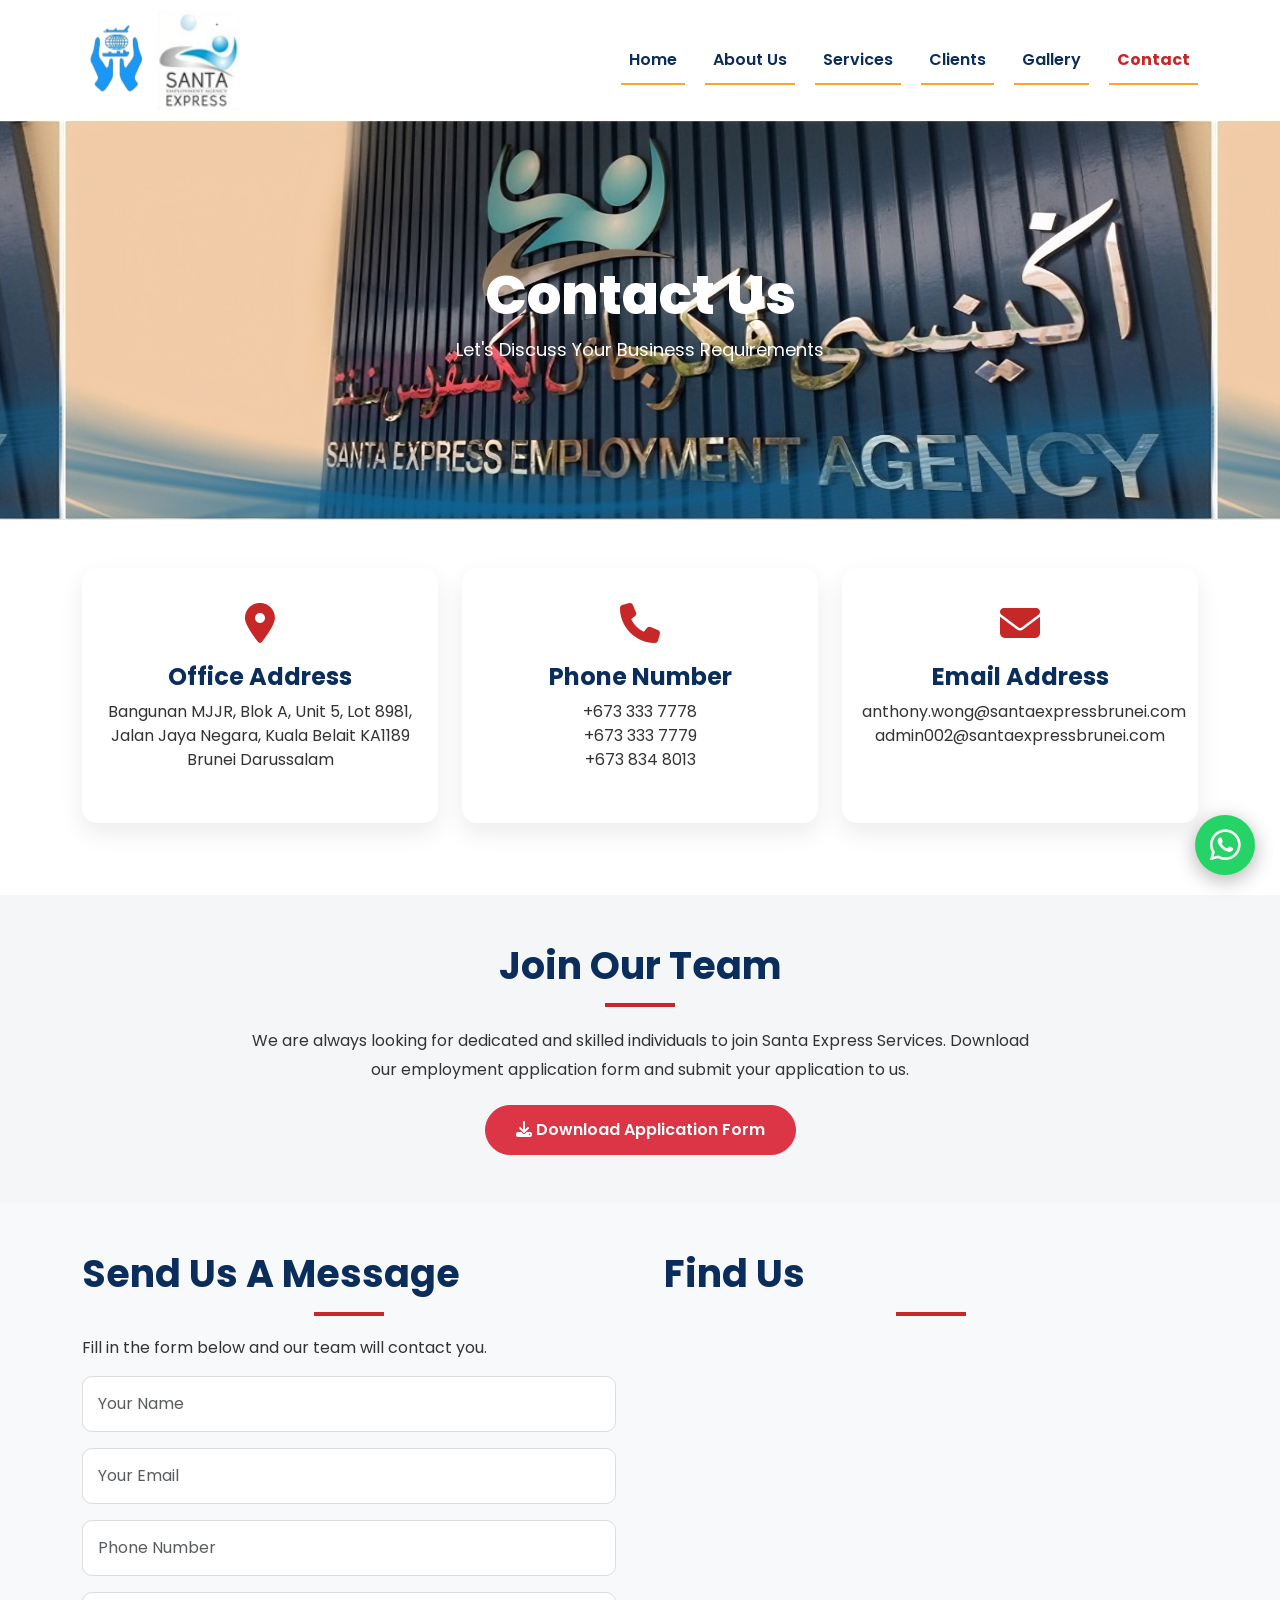
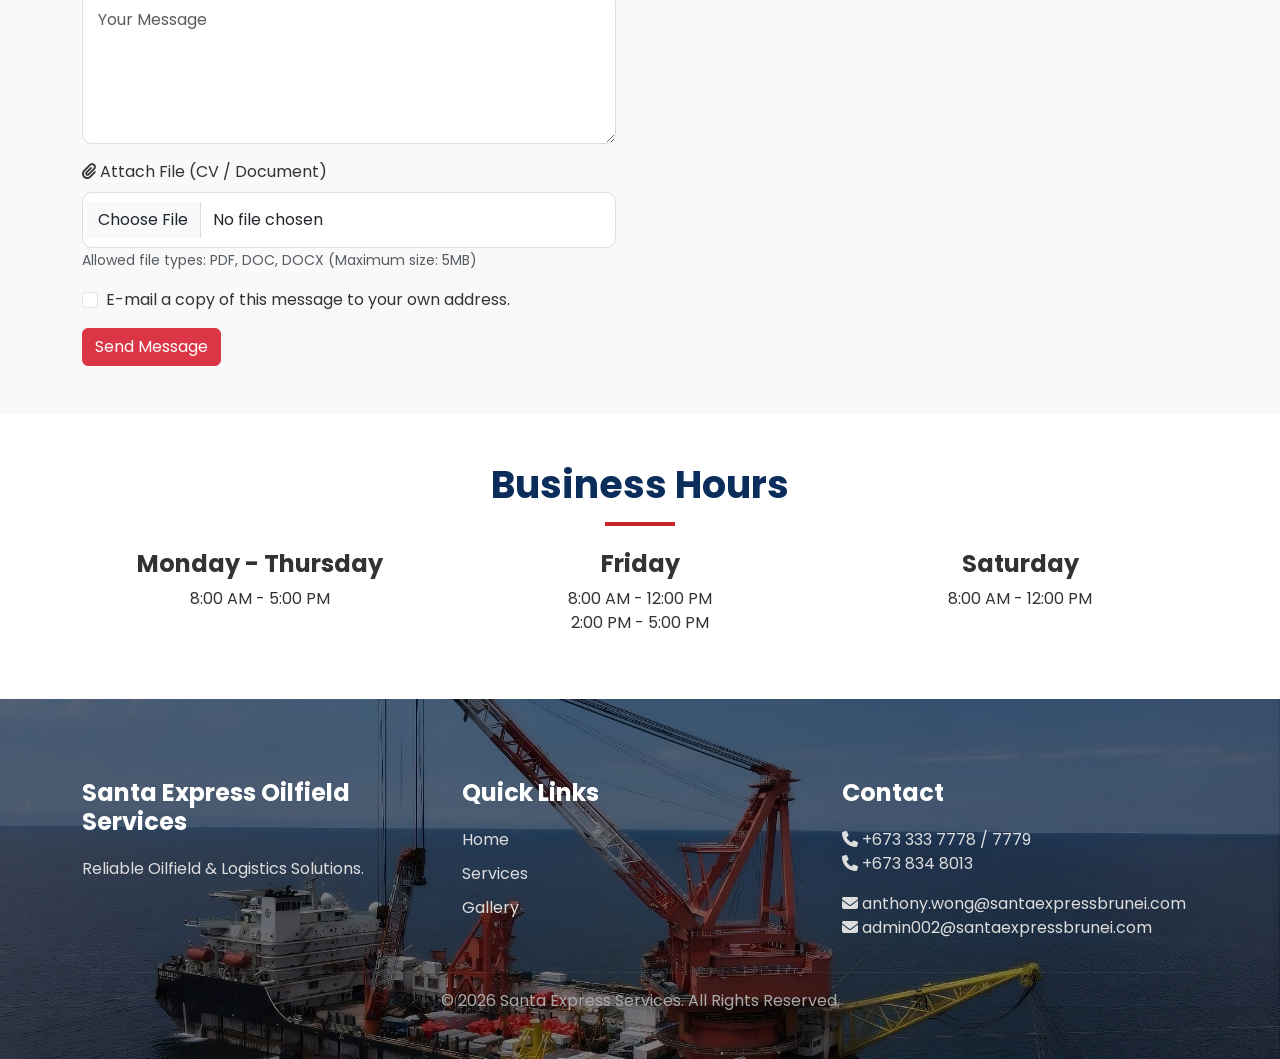
<file: contact.html>
<!doctype html>
<html lang="en">
  <head>
    <meta charset="UTF-8" />
    <meta name="viewport" content="width=device-width, initial-scale=1.0" />

    <title>Contact Us | Santa Express Services</title>

    <meta
      name="description"
      content="Contact Santa Express Services for oilfield, logistics and industrial support solutions in Brunei."
    />

    <!-- Bootstrap -->

    <link
      href="https://cdn.jsdelivr.net/npm/bootstrap@5.3.3/dist/css/bootstrap.min.css"
      rel="stylesheet"
    />

    <!-- Font Awesome -->

    <link
      rel="stylesheet"
      href="https://cdnjs.cloudflare.com/ajax/libs/font-awesome/6.5.2/css/all.min.css"
    />

    <!-- Google Font -->

    <link
      href="https://fonts.googleapis.com/css2?family=Poppins:wght@300;400;500;600;700;800&display=swap"
      rel="stylesheet"
    />

    <!-- CSS -->

    <link rel="stylesheet" href="css/style.css" />
    <link rel="stylesheet" href="css/responsive.css" />
  </head>

  <body>
    <!-- ================= NAVBAR ================= -->

    <header>
      <nav class="navbar navbar-expand-lg navbar-dark fixed-top">
        <div class="container">
          <a class="navbar-brand" href="index.html">
            <img
              src="images/logo/logo.png"
              alt="Santa Express Logo"
              height="100"
            />
            <img
              src="images/logo/logo2.png"
              alt="Santa Express Logo"
              height="100"
            />
          </a>

          <button
            class="navbar-toggler bg-white"
            type="button"
            data-bs-toggle="collapse"
            data-bs-target="#navbarMenu"
          >
            <span class="navbar-toggler-icon"></span>
          </button>

          <div class="collapse navbar-collapse" id="navbarMenu">
            <ul class="navbar-nav ms-auto">
              <li class="nav-item">
                <a class="nav-link" href="index.html"> Home </a>
              </li>

              <li class="nav-item">
                <a class="nav-link" href="about.html"> About Us </a>
              </li>

              <li class="nav-item">
                <a class="nav-link" href="services.html"> Services </a>
              </li>

              <li class="nav-item">
                <a class="nav-link" href="clients.html"> Clients </a>
              </li>

              <li class="nav-item">
                <a class="nav-link" href="gallery.html"> Gallery  </a>
              </li>

              <li class="nav-item">
                <a class="nav-link active" href="contact.html"> Contact </a>
              </li>
            </ul>
          </div>
        </div>
      </nav>
    </header>

    <!-- ================= PAGE BANNER ================= -->

    <section class="page-banner">
      <div class="container">
        <h1>Contact Us</h1>

        <p>Let's Discuss Your Business Requirements</p>
      </div>
    </section>

    <!-- ================= CONTACT INFO ================= -->

    <section class="contact-info py-5">
      <div class="container">
        <div class="row">
          <div class="col-lg-4 col-md-6 mb-4">
            <div class="contact-card">
              <i class="fa-solid fa-location-dot"></i>

              <h4>Office Address</h4>

              <p>
                Bangunan MJJR, Blok A, Unit 5, Lot 8981, Jalan Jaya Negara,
                Kuala Belait KA1189
                <br />
                Brunei Darussalam
              </p>
            </div>
          </div>

          <div class="col-lg-4 col-md-6 mb-4">
            <div class="contact-card">
              <i class="fa-solid fa-phone"></i>

              <h4>Phone Number</h4>

              <p>
                +673 333 7778

                <br />

                +673 333 7779

                <br />

                +673 834 8013
              </p>
            </div>
          </div>

          <div class="col-lg-4 col-md-6 mb-4">
            <div class="contact-card">
              <i class="fa-solid fa-envelope"></i>

              <h4>Email Address</h4>

              <p>
                anthony.wong@santaexpressbrunei.com
                <br />
                admin002@santaexpressbrunei.com
              </p>
            </div>
          </div>
        </div>
      </div>
    </section>

    <!-- ================= CAREER SECTION ================= -->

    <section class="career-section py-5">
      <div class="container text-center">
        <h2>Join Our Team</h2>

        <p class="mt-3">
          We are always looking for dedicated and skilled individuals to join
          Santa Express Services. Download our employment application form and
          submit your application to us.
        </p>

        <a
          href="form/Employment_Application_form.pdf"
          class="btn btn-danger"
          target="_blank"
        >
          <i class="fa-solid fa-download"></i>
          Download Application Form
        </a>
      </div>
    </section>

    <!-- ================= CONTACT FORM + MAP ================= -->

    <section class="contact-section py-5 bg-light">
      <div class="container">
        <div class="row g-5">
          <!-- FORM -->

          <div class="col-lg-6">
            <h2>Send Us A Message</h2>

            <p>Fill in the form below and our team will contact you.</p>

            <form enctype="multipart/form-data">
              <div class="mb-3">
                <input
                  type="text"
                  class="form-control"
                  placeholder="Your Name"
                  required
                />
              </div>

              <div class="mb-3">
                <input
                  type="email"
                  class="form-control"
                  placeholder="Your Email"
                  required
                />
              </div>

              <div class="mb-3">
                <input
                  type="text"
                  class="form-control"
                  placeholder="Phone Number"
                />
              </div>

              <div class="mb-3">
                <textarea
                  class="form-control"
                  rows="5"
                  placeholder="Your Message"
                  required
                ></textarea>

                <!-- FILE ATTACHMENT -->

                <label class="mt-3">
                  <i class="fa-solid fa-paperclip"></i>
                  Attach File (CV / Document)
                </label>

                <input
                  type="file"
                  class="form-control mt-2"
                  accept=".pdf,.doc,.docx"
                />

                <small class="text-muted">
                  Allowed file types: PDF, DOC, DOCX (Maximum size: 5MB)
                </small>
              </div>

              <!-- EMAIL COPY CHECKBOX -->

              <div class="form-check mb-3">
                <input
                  class="form-check-input"
                  type="checkbox"
                  id="emailCopy"
                  name="emailCopy"
                />

                <label class="form-check-label" for="emailCopy">
                  E-mail a copy of this message to your own address.
                </label>
              </div>

              <button type="submit" class="btn btn-danger">Send Message</button>
            </form>
          </div>

          <!-- MAP -->

          <div class="col-lg-6">
            <h2>Find Us</h2>

            <div class="map-container">
              <iframe
                src="https://www.google.com/maps/embed?pb=!1m18!1m12!1m3!1d4903.996538597766!2d114.21447599999999!3d4.58448!2m3!1f0!2f0!3f0!3m2!1i1024!2i768!4f13.1!3m3!1m2!1s0x3218aa49e8d04349%3A0x34b960c0aa3784d7!2sSanta%20Express%20Oilfield%20Services!5e1!3m2!1sen!2sbn!4v1784790029650!5m2!1sen!2sbn"
                width="600"
                height="450"
                style="border: 0"
                allowfullscreen=""
                loading="lazy"
                referrerpolicy="strict-origin-when-cross-origin"
              >
                width="100%" height="400" style="border:0;" allowfullscreen=""
                loading="lazy">
              </iframe>
            </div>
          </div>
        </div>
      </div>
    </section>

    <!-- ================= BUSINESS HOURS ================= -->

    <section class="hours-section py-5">
      <div class="container text-center">
        <h2>Business Hours</h2>

        <div class="row mt-4 justify-content-center">
          <div class="col-md-4">
            <h4>Monday - Thursday</h4>

            <p>8:00 AM - 5:00 PM</p>
          </div>

          <div class="col-md-4">
            <h4>Friday</h4>

            <p>
              8:00 AM - 12:00 PM
              <br />
              2:00 PM - 5:00 PM
            </p>
          </div>

          <div class="col-md-4">
            <h4>Saturday</h4>

            <p>8:00 AM - 12:00 PM</p>
          </div>
        </div>
      </div>
    </section>

    <!-- ================= WHATSAPP BUTTON ================= -->

    <a
      href="https://wa.me/6738348013?text=Hello%20Santa%20Express%20Services,%20I%20would%20like%20to%20enquire%20about%20your%20services."
      class="whatsapp-btn"
      target="_blank"
    >
      <i class="fa-brands fa-whatsapp"></i>
    </a>

    <!-- ================= FOOTER ================= -->

    <footer>
      <div class="container">
        <div class="row">
          <div class="col-md-4">
            <h4>Santa Express Oilfield Services</h4>

            <p>Reliable Oilfield & Logistics Solutions.</p>
          </div>

          <div class="col-md-4">
            <h4>Quick Links</h4>

            <a href="index.html"> Home </a>

            <br />

            <a href="services.html"> Services </a>

            <br />

            <a href="gallery.html"> Gallery </a>
          </div>

          <div class="col-md-4">
            <h4>Contact</h4>

            <p>
              <i class="fa fa-phone"></i>
              +673 333 7778 / 7779

              <br />

              <i class="fa fa-phone"></i>
              +673 834 8013
            </p>

            <p>
              <i class="fa fa-envelope"></i>
              anthony.wong@santaexpressbrunei.com

              <br />

              <i class="fa fa-envelope"></i>
              admin002@santaexpressbrunei.com
            </p>
          </div>
        </div>

        <hr />

        <p class="text-center">
          © 2026 Santa Express Services. All Rights Reserved.
        </p>
      </div>
    </footer>

    <script src="https://cdn.jsdelivr.net/npm/bootstrap@5.3.3/dist/js/bootstrap.bundle.min.js"></script>

    <script src="js/main.js"></script>
  </body>
</html>
</file>
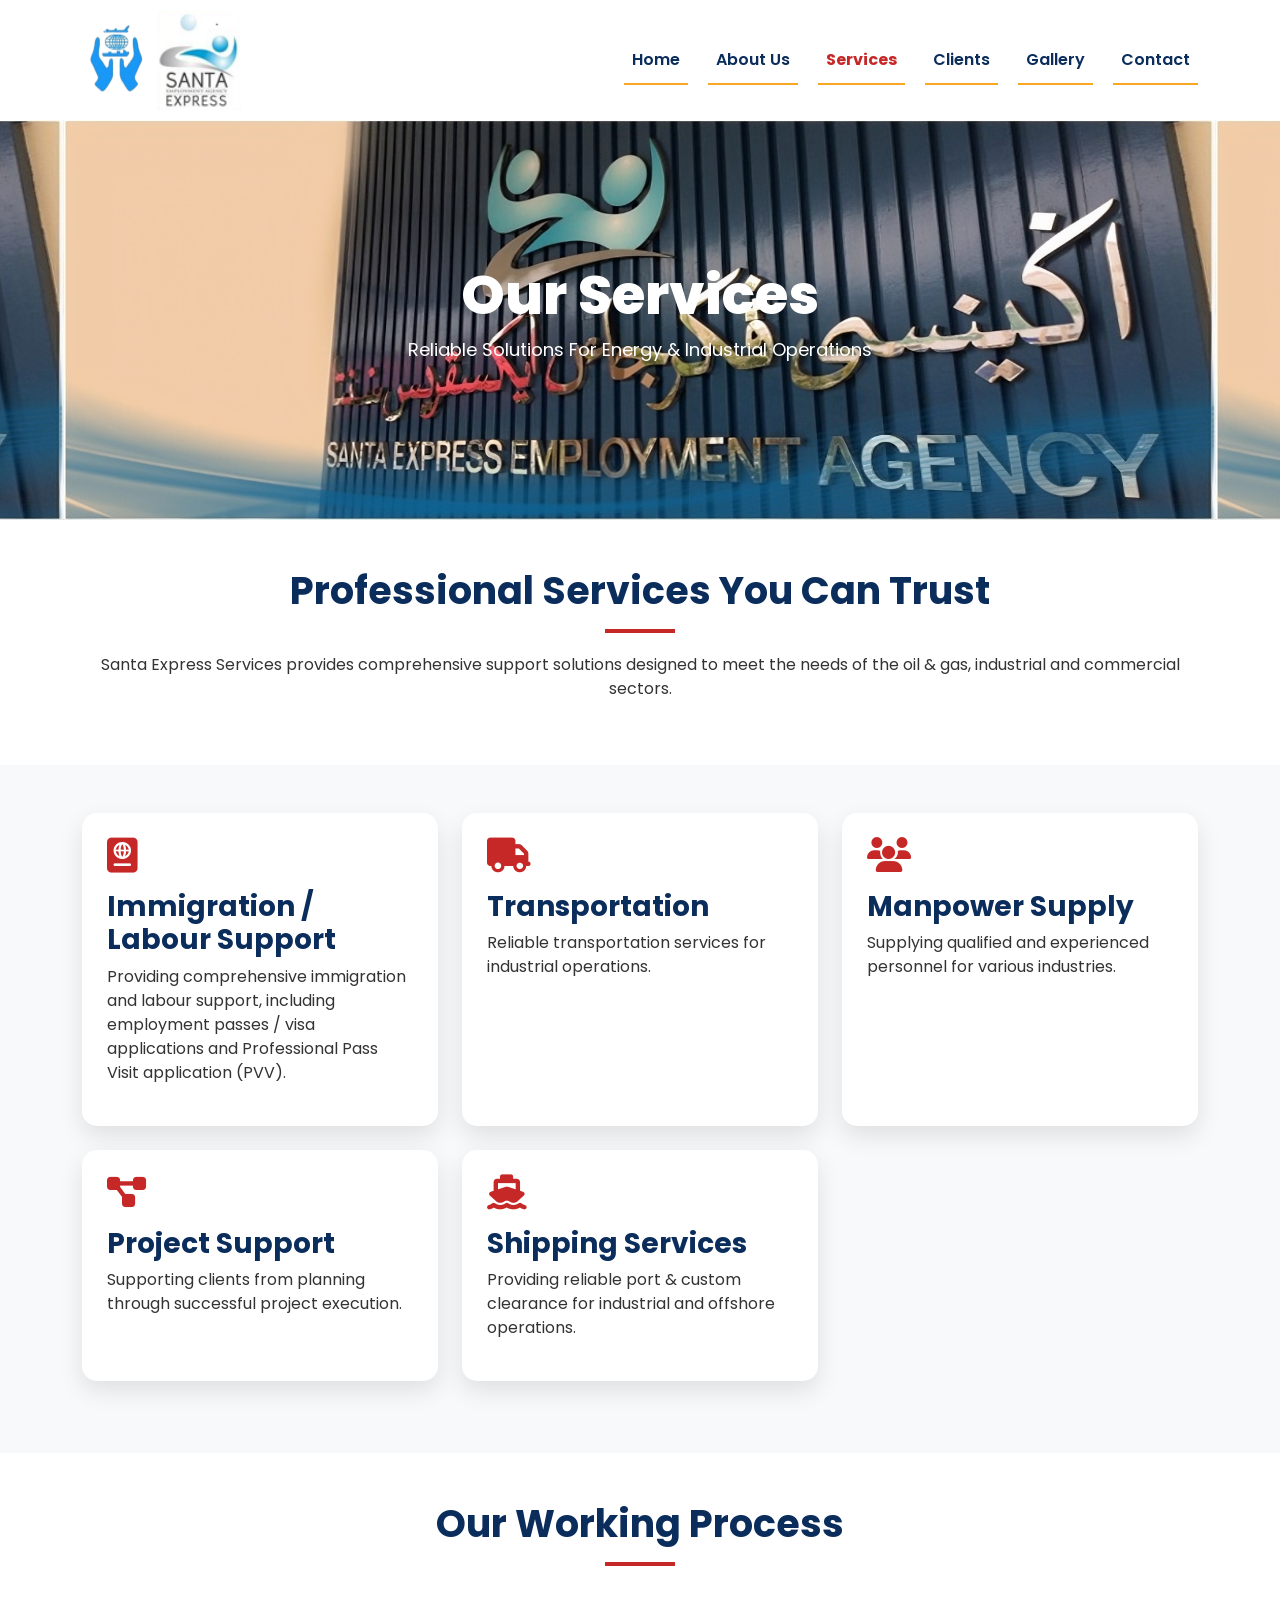
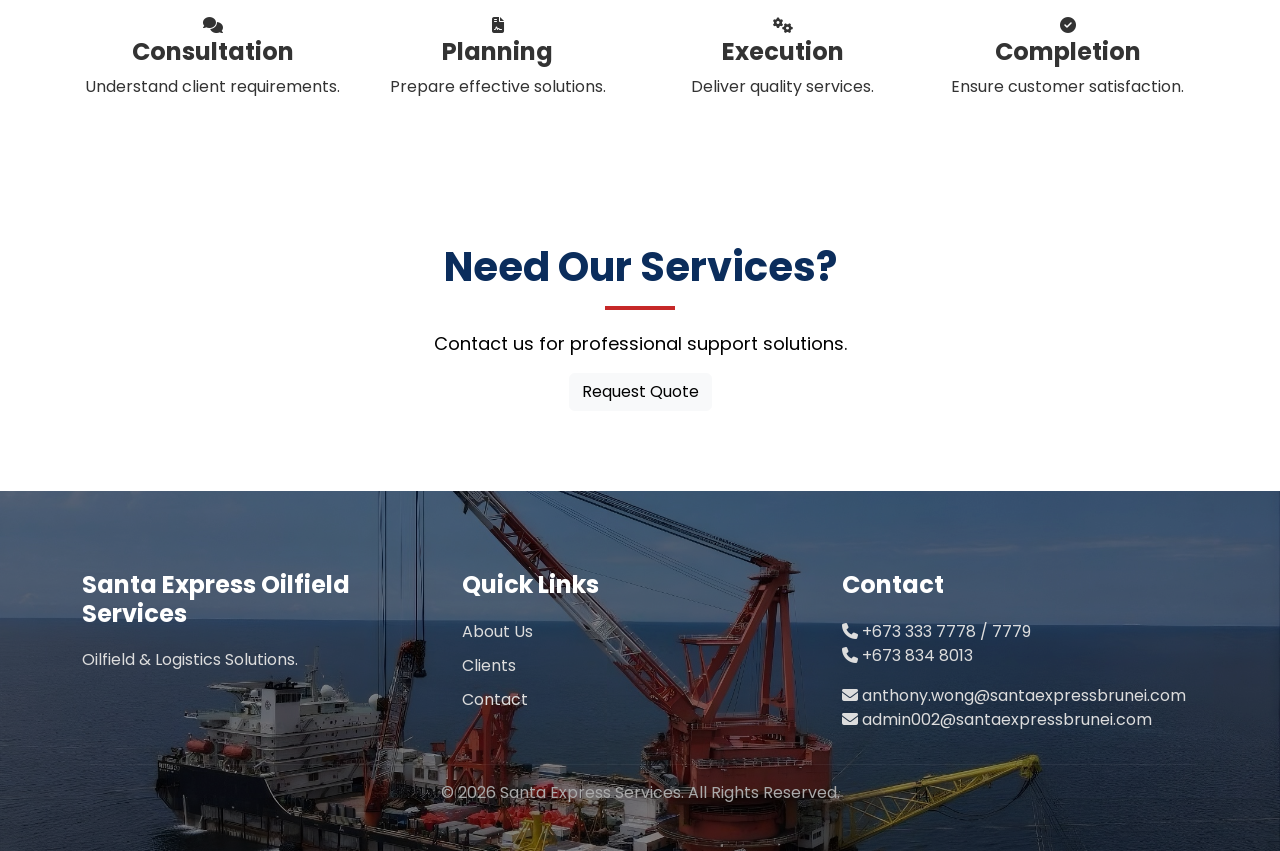
<file: services.html>
<!doctype html>
<html lang="en">
  <head>
    <meta charset="UTF-8" />
    <meta name="viewport" content="width=device-width, initial-scale=1.0" />

    <title>Our Services | Santa Express Services</title>

    <meta
      name="description"
      content="Santa Express Services provides oilfield support, logistics, transportation, manpower and industrial services in Brunei."
    />

    <!-- Bootstrap -->

    <link
      href="https://cdn.jsdelivr.net/npm/bootstrap@5.3.3/dist/css/bootstrap.min.css"
      rel="stylesheet"
    />

    <!-- Font Awesome -->

    <link
      rel="stylesheet"
      href="https://cdnjs.cloudflare.com/ajax/libs/font-awesome/6.5.2/css/all.min.css"
    />

    <!-- Google Font -->

    <link
      href="https://fonts.googleapis.com/css2?family=Poppins:wght@300;400;500;600;700;800&display=swap"
      rel="stylesheet"
    />

    <!-- Custom CSS -->

    <link rel="stylesheet" href="css/style.css" />
    <link rel="stylesheet" href="css/responsive.css" />
  </head>

  <body>
    <!-- ================= NAVBAR ================= -->

    <header>
      <nav class="navbar navbar-expand-lg navbar-dark fixed-top">
        <div class="container">
          <a class="navbar-brand" href="index.html">
            <img
              src="images/logo/logo.png"
              alt="Santa Express Logo"
              height="100"
            />
            <img
              src="images/logo/logo2.png"
              alt="Santa Express Logo"
              height="100"
            />
          </a>

          <button
            class="navbar-toggler bg-white"
            type="button"
            data-bs-toggle="collapse"
            data-bs-target="#navbarMenu"
          >
            <span class="navbar-toggler-icon"></span>
          </button>

          <div class="collapse navbar-collapse" id="navbarMenu">
            <ul class="navbar-nav ms-auto">
              <li class="nav-item">
                <a class="nav-link" href="index.html"> Home </a>
              </li>

              <li class="nav-item">
                <a class="nav-link" href="about.html"> About Us </a>
              </li>

              <li class="nav-item">
                <a class="nav-link active" href="services.html"> Services </a>
              </li>

              <li class="nav-item">
                <a class="nav-link" href="clients.html"> Clients </a>
              </li>

              <li class="nav-item">
                <a class="nav-link" href="gallery.html"> Gallery </a>
              </li>

              <li class="nav-item">
                <a class="nav-link" href="contact.html"> Contact </a>
              </li>
            </ul>
          </div>
        </div>
      </nav>
    </header>

    <!-- ================= PAGE BANNER ================= -->

    <section class="page-banner">
      <div class="container">
        <h1>Our Services</h1>

        <p>Reliable Solutions For Energy & Industrial Operations</p>
      </div>
    </section>

    <!-- ================= INTRODUCTION ================= -->

    <section class="services-intro py-5">
      <div class="container text-center">
        <h2>Professional Services You Can Trust</h2>

        <p class="mt-3">
          Santa Express Services provides comprehensive support solutions
          designed to meet the needs of the oil & gas, industrial and commercial
          sectors.
        </p>
      </div>
    </section>

    <!-- ================= SERVICE CARDS ================= -->

    <section class="service-list py-5 bg-light">
      <div class="container">
        <div class="row">
          <!-- SERVICE 1 -->
          <!-- <div class="col-lg-4 col-md-6 mb-4">

        <div class="service-box">

            <div class="service-content">

                <i class="fa-solid fa-oil-well"></i>

                <h3>Oilfield Support</h3>

                <p>
                    Providing operational support services
                    for oil and gas activities.
                </p>

            </div>

        </div>

    </div> -->

          <!-- SERVICE 2 -->
          <div class="col-lg-4 col-md-6 mb-4">
            <div class="service-box">
              <div class="service-content">
                <i class="fa-solid fa-passport"></i>

                <h3>Immigration / Labour Support</h3>

                <p>
                  Providing comprehensive immigration and labour support,
                  including employment passes / visa applications and Professional Pass Visit application (PVV).
                </p>
              </div>
            </div>
          </div>

          <!-- SERVICE 3 -->
          <div class="col-lg-4 col-md-6 mb-4">
            <div class="service-box">
              <div class="service-content">
                <i class="fa-solid fa-truck"></i>

                <h3>Transportation</h3>

                <p>
                  Reliable transportation services for industrial operations.
                </p>
              </div>
            </div>
          </div>

          <!-- SERVICE 4 -->
          <!-- <div class="col-lg-4 col-md-6 mb-4">

        <div class="service-box">

            <div class="service-content">

                <i class="fa-solid fa-boxes-stacked"></i>

                <h3>Logistics Solutions</h3>

                <p>
                    Efficient supply chain and logistics
                    management support.
                </p>

            </div>

        </div>

    </div> -->

          <!-- SERVICE 5 -->
          <div class="col-lg-4 col-md-6 mb-4">
            <div class="service-box">
              <div class="service-content">
                <i class="fa-solid fa-users"></i>

                <h3>Manpower Supply</h3>

                <p>
                  Supplying qualified and experienced personnel for various
                  industries.
                </p>
              </div>
            </div>
          </div>

          <!-- SERVICE 6 -->
          <div class="col-lg-4 col-md-6 mb-4">
            <div class="service-box">
              <div class="service-content">
                <i class="fa-solid fa-diagram-project"></i>

                <h3>Project Support</h3>

                <p>
                  Supporting clients from planning through successful project
                  execution.
                </p>
              </div>
            </div>
          </div>

          <!-- SERVICE 7 -->
          <div class="col-lg-4 col-md-6 mb-4">
            <div class="service-box">
              <div class="service-content">
                <i class="fa-solid fa-ship"></i>

                <h3>Shipping Services</h3>

                <p>
                  Providing reliable port & custom clearance for industrial and offshore operations.
                </p>
              </div>
            </div>
          </div>
        </div>
      </div>
    </section>

    <!-- ================= PROCESS ================= -->

    <section class="process-section py-5">
      <div class="container">
        <div class="text-center">
          <h2>Our Working Process</h2>
        </div>

        <div class="row mt-5 text-center">
          <div class="col-md-3">
            <i class="fa-solid fa-comments"></i>

            <h4>Consultation</h4>

            <p>Understand client requirements.</p>
          </div>

          <div class="col-md-3">
            <i class="fa-solid fa-file-contract"></i>

            <h4>Planning</h4>

            <p>Prepare effective solutions.</p>
          </div>

          <div class="col-md-3">
            <i class="fa-solid fa-gears"></i>

            <h4>Execution</h4>

            <p>Deliver quality services.</p>
          </div>

          <div class="col-md-3">
            <i class="fa-solid fa-check-circle"></i>

            <h4>Completion</h4>

            <p>Ensure customer satisfaction.</p>
          </div>
        </div>
      </div>
    </section>

    <!-- ================= CTA ================= -->

    <section class="cta-section">
      <div class="container text-center">
        <h2>Need Our Services?</h2>

        <p>Contact us for professional support solutions.</p>

        <a href="contact.html" class="btn btn-light"> Request Quote </a>
      </div>
    </section>

    <!-- ================= FOOTER ================= -->

    <footer>
      <div class="container">
        <div class="row">
          <div class="col-md-4">
            <h4>Santa Express Oilfield Services</h4>

            <p>Oilfield & Logistics Solutions.</p>
          </div>

          <div class="col-md-4">
            <h4>Quick Links</h4>

            <a href="about.html"> About Us </a><br />

            <a href="clients.html"> Clients </a><br />

            <a href="contact.html"> Contact </a>
          </div>

          <div class="col-md-4">
            <h4>Contact</h4>

            <p>
              <i class="fa fa-phone"></i>
              +673 333 7778 / 7779
              <br />
              <i class="fa fa-phone"></i>
              +673 834 8013
            </p>

            <p>
              <i class="fa fa-envelope"></i>
              anthony.wong@santaexpressbrunei.com
              <br />
              <i class="fa fa-envelope"></i>
              admin002@santaexpressbrunei.com
            </p>
          </div>
        </div>

        <hr />

        <p class="text-center">
          © 2026 Santa Express Services. All Rights Reserved.
        </p>
      </div>
    </footer>

    <script src="https://cdn.jsdelivr.net/npm/bootstrap@5.3.3/dist/js/bootstrap.bundle.min.js"></script>

    <script src="js/main.js"></script>
  </body>
</html>
</file>
<file: css/style.css>
/* =====================================================
   SANTA EXPRESS SERVICES WEBSITE
   MAIN STYLE SHEET
===================================================== */

/* =====================
   GLOBAL STYLE
===================== */

* {
  margin: 0;
  padding: 0;
  box-sizing: border-box;
}

body {
  font-family: "Poppins", sans-serif;
  color: #333;
  overflow-x: hidden;
  padding-top: 120px;
}

html {
  scroll-behavior: smooth;
}

a {
  text-decoration: none;
  transition: 0.3s;
}

img {
  max-width: 100%;
}

h1,
h2,
h3,
h4,
h5 {
  font-weight: 700;
}

section {
  position: relative;
}

/* =====================
   COLORS
===================== */

:root {
  --primary: #0b2d5c;
  --secondary: #c62828;
  --gold: #f9a825;
  --light: #f5f6f8;
  --dark: #111;
}

/* =====================
   NAVBAR
===================== */

.navbar {
  padding: 10px 0;
  transition: 0.4s;
  background: #ffffff;
  height: 120px;
}

.navbar-brand img {
  object-fit: contain;
  height: 100px;
  width: auto;
}

.navbar-nav .nav-link {
  color: #0b2d5c;
  font-weight: 600;
  margin-left: 20px;
  position: relative;
}

.navbar-nav .nav-link:hover,
.navbar-nav .active {
  color: var(--gold);
}

.navbar-nav .nav-link::after {
  content: "";
  position: absolute;
  left: 0;
  bottom: -5px;
  width: 100%;
  height: 2px;
  background: var(--gold);
  transition: 0.3s;
}

.navbar-nav .nav-link:hover::after {
  width: 100%;
}

/* Fix navbar active/focus colour */

.navbar .nav-link,
.navbar .nav-link:focus,
.navbar .nav-link:visited {
  color: #0b2d5c !important;
}

.navbar .nav-link:hover {
  color: #c62828 !important;
}

.navbar .nav-link.active {
  color: #c62828 !important;
  font-weight: 700;
}

.navbar .nav-link.active::after {
  width: 100%;
}

/* =====================
   HERO SECTION
===================== */

.hero {
  height: 100vh;
  position: relative;

  background-image: url("../images/about/images2.jpeg");

  background-size: cover;

  background-position: center;

  display: flex;

  align-items: center;

  color: white;
}

@keyframes heroZoom {
  from {
    background-size: 100%;
  }

  to {
    background-size: 110%;
  }
}

/* LIGHT IMAGE OVERLAY */

.hero-overlay {
  position: absolute;

  top: 0;
  left: 0;

  width: 100%;
  height: 100%;

  background: rgba(0, 0, 0, 0.5);
}

.hero-content {
  max-width: 750px;
  position: relative;
  z-index: 2;
}

.hero h1 {
  font-size: 55px;
  line-height: 1.2;
  font-weight: 800;
}

.hero p {
  font-size: 20px;
  margin: 25px 0;
}

.hero-buttons .btn {
  padding: 14px 35px;
  border-radius: 30px;
  margin-right: 15px;
  font-weight: 600;
}

.btn-primary {
  /* background:var(--secondary); */
  background: #173864;
  border: none;
}

.btn-primary:hover {
  background: #8e1c1c;
}

.btn-outline-light:hover {
  color: #111;
}

/* =====================
 PAGE BANNER
===================== */

.page-banner {
  height: 400px;

  position: relative;

  background-image: url("../images/about/santa.jpeg");

  background-size: 90% 100%;

  background-repeat: repeat-x;

  background-position: center;

  display: flex;

  align-items: center;

  justify-content: center;

  text-align: center;

  color: white;
}

/* IMAGE OVERLAY */

.page-banner-overlay {
  position: absolute;

  top: 0;

  left: 0;

  width: 100%;

  height: 100%;

  background: rgba(0, 0, 0, 0.3);
}

.page-banner-content {
  position: relative;

  z-index: 2;
}

.page-banner h1 {
  font-size: 55px;
  font-weight: 800;
}

.page-banner p {
  font-size: 18px;
}

/* =====================
 SECTION TITLE
===================== */

section h2 {
  font-size: 38px;

  color: var(--primary);

  margin-bottom: 20px;
}

section h2::after {
  content: "";

  display: block;

  width: 70px;

  height: 4px;

  background: var(--secondary);

  margin: 15px auto;
}

/* =====================
 ABOUT SECTION
===================== */

.about-preview img,
.company-intro img {
  border-radius: 15px;
}

.about-preview p,
.company-intro p {
  line-height: 1.8;
}

/* =====================
 ABOUT IMAGE SLIDER
===================== */

.about-img {
  height: 400px;
  width: 100%;
  object-fit: cover;
}

.about-preview .carousel {
  border-radius: 15px;
  overflow: hidden;
}

.carousel-control-prev,
.carousel-control-next {
  width: 10%;
}

/* =====================
 FEATURE CARD
===================== */

.feature-card {
  background: white;

  padding: 35px 20px;

  text-align: center;

  border-radius: 15px;

  height: 100%;

  box-shadow: 0 10px 30px rgba(0, 0, 0, 0.08);

  transition: 0.4s;
}

.feature-card:hover {
  transform: translateY(-10px);
}

.feature-card i {
  font-size: 45px;

  color: var(--secondary);

  margin-bottom: 20px;
}

.feature-card h4 {
  color: var(--primary);
}

/* =====================
 SERVICE CARD
===================== */

.service-card {
  background: white;

  padding: 35px;

  text-align: center;

  border-radius: 15px;

  box-shadow: 0 10px 30px rgba(0, 0, 0, 0.08);

  height: 100%;

  transition: 0.4s;
}

.service-card:hover {
  transform: translateY(-10px);
}

.service-card i {
  font-size: 45px;

  color: var(--secondary);

  margin-bottom: 20px;
}

.service-card h4 {
  color: var(--primary);
}

/* =====================
 SERVICE BOX IMAGE
===================== */

.service-box {
  background: white;

  border-radius: 15px;

  overflow: hidden;

  box-shadow: 0 10px 25px rgba(0, 0, 0, 0.1);

  transition: 0.4s;

  height: 100%;
}

.service-box:hover {
  transform: translateY(-10px);
}

.service-box img {
  height: 220px;

  width: 100%;

  object-fit: cover;
}

.service-content {
  padding: 25px;
}

.service-content i {
  font-size: 35px;

  color: var(--secondary);
}

.service-content h3 {
  margin-top: 15px;

  color: var(--primary);
}

/* =====================
   VISION & MISSION
===================== */

.info-box {
  background: white;
  padding: 40px 30px;
  border-radius: 15px;
  text-align: center;
  height: 100%;
  box-shadow: 0 10px 25px rgba(0, 0, 0, 0.08);
  transition: 0.4s;
}

.info-box:hover {
  transform: translateY(-10px);
}

.info-box .icon {
  width: 80px;
  height: 80px;
  margin: auto;
  border-radius: 50%;
  background: var(--primary);
  color: white;
  display: flex;
  align-items: center;
  justify-content: center;
  font-size: 35px;
  margin-bottom: 20px;
}

.info-box h3 {
  color: var(--primary);
}

/* =====================
   CORE VALUES
===================== */

.value-card {
  background: white;

  padding: 35px 20px;

  border-radius: 15px;

  text-align: center;

  box-shadow: 0 10px 25px rgba(0, 0, 0, 0.08);

  height: 100%;

  transition: 0.4s;
}

.value-card:hover {
  transform: translateY(-10px);
}

.value-card i {
  font-size: 45px;

  color: var(--secondary);

  margin-bottom: 20px;
}

.value-card h4 {
  color: var(--primary);
}

/* =====================
   HSE SECTION
===================== */

.hse-section {
  background: var(--light);

  padding: 80px 0;
}

.hse-section ul {
  padding-left: 20px;
}

.hse-section li {
  margin-bottom: 15px;

  font-size: 17px;
}

.hse-section li::marker {
  color: var(--secondary);
}

/* =====================
   TIMELINE
===================== */

.timeline {
  position: relative;

  max-width: 800px;

  margin: auto;
}

.timeline::before {
  content: "";

  position: absolute;

  left: 50%;

  top: 0;

  bottom: 0;

  width: 3px;

  background: var(--secondary);

  transform: translateX(-50%);
}

.timeline-item {
  background: white;

  padding: 30px;

  margin-bottom: 40px;

  width: 45%;

  border-radius: 15px;

  box-shadow: 0 10px 25px rgba(0, 0, 0, 0.1);

  position: relative;
}

.timeline-item:nth-child(even) {
  margin-left: auto;
}

.timeline-item h4 {
  color: var(--primary);
}

/* =====================
   STATISTICS
===================== */

.stats-section {
  background:
    linear-gradient(rgba(11, 45, 92, 0.95), rgba(11, 45, 92, 0.95)),
    url("../images/hero/stats.jpg");

  background-size: cover;

  padding: 70px 0;

  color: white;
}

.stats-section h2 {
  font-size: 50px;

  color: white;

  margin: 0;
}

.stats-section p {
  font-size: 18px;
}

.stats-section .col-md-4 {
  padding: 20px;
}

.stats-section .row {
  display: flex;
  justify-content: center;
  align-items: center;
}

.stats-section .col-lg-3 {
  text-align: center;
}

/* =====================
   CLIENT LOGO
===================== */

.client-logo {
  height: 140px;

  display: flex;

  align-items: center;

  justify-content: center;

  padding: 20px;
}

.client-logo:hover {
  transform: scale(1.05);
}

.client-logo img {
  max-width: 180px;

  max-height: 100px;

  width: auto;

  height: auto;

  object-fit: contain;

  filter: grayscale(0);

  transition: 0.3s;
}

.client-logo:hover img {
  transform: scale(1.08);
}

.baker-logo {
  width: 250px !important;

  max-width: none !important;

  height: auto;

  transform: scale(2);
}

.cgg-logo {
  width: 250px !important;

  max-width: none !important;

  height: auto;

  transform: scale(2);
}

/* =====================
   INDUSTRY CARDS
===================== */

.industry-card {
  text-align: center;

  padding: 35px 20px;

  background: white;

  border-radius: 15px;

  box-shadow: 0 10px 25px rgba(0, 0, 0, 0.08);

  height: 100%;
}

.industry-card i {
  font-size: 45px;

  color: var(--secondary);

  margin-bottom: 20px;
}

.industry-card h4 {
  color: var(--primary);
}

/* =====================
   TESTIMONIAL
===================== */

.testimonial-card {
  background: white;

  padding: 35px;

  border-radius: 15px;

  box-shadow: 0 10px 25px rgba(0, 0, 0, 0.08);

  height: 100%;
}

.testimonial-card i {
  font-size: 35px;

  color: var(--secondary);
}

.testimonial-card h5 {
  margin-top: 20px;

  color: var(--primary);
}

/* =====================
   GALLERY
===================== */

.gallery-filter button {
  margin: 5px;

  border-radius: 30px;

  padding: 10px 25px;
}

.gallery-card {
  position: relative;

  overflow: hidden;

  border-radius: 15px;
}

.gallery-card img {
  width: 100%;

  height: 280px;

  object-fit: cover;

  transition: 0.5s;
}

.gallery-card:hover img {
  transform: scale(1.1);
}

.gallery-overlay {
  position: absolute;

  bottom: 0;

  left: 0;

  right: 0;

  background: linear-gradient(transparent, rgba(0, 0, 0, 0.8));

  color: white;

  padding: 40px 20px 20px;
}

/* =====================
   NEWS CARD
===================== */

.news-card {
  background: white;

  border-radius: 15px;

  overflow: hidden;

  box-shadow: 0 10px 25px rgba(0, 0, 0, 0.08);

  height: 100%;
}

.news-card img {
  height: 220px;

  width: 100%;

  object-fit: cover;
}

.news-card h4 {
  color: var(--primary);
}

.news-card a {
  color: var(--secondary);

  font-weight: 600;
}

/* =====================
   CONTACT
===================== */

.contact-card {
  background: white;

  padding: 35px 20px;

  text-align: center;

  border-radius: 15px;

  box-shadow: 0 10px 25px rgba(0, 0, 0, 0.08);

  height: 100%;
}

.contact-card i {
  font-size: 40px;

  color: var(--secondary);

  margin-bottom: 20px;
}

.contact-card h4 {
  color: var(--primary);
}

.form-control {
  padding: 15px;

  border-radius: 10px;

  border: 1px solid #ddd;
}

.form-control:focus {
  border-color: var(--secondary);

  box-shadow: none;
}

.map-container {
  border-radius: 15px;

  overflow: hidden;
}

/* =====================
   WHATSAPP BUTTON
===================== */

.whatsapp-btn {
  position: fixed;

  right: 25px;

  bottom: 25px;

  width: 60px;

  height: 60px;

  background: #25d366;

  color: white;

  border-radius: 50%;

  display: flex;

  align-items: center;

  justify-content: center;

  font-size: 35px;

  z-index: 999;

  box-shadow: 0 5px 20px rgba(0, 0, 0, 0.3);
}

.whatsapp-btn:hover {
  color: white;

  transform: scale(1.1);
}

/* =====================
   CTA SECTION
===================== */

.cta-section {
  background:
    linear-gradient(
      #bbc0c7 /* rgba(198,40,40,.95), */ /* rgba(198,40,40,.95) */
    ),
    url("../images/hero/cta.jpg");

  background-size: cover;

  padding: 80px 0;

  color: black;
}

.cta-section h2 {
  color: #0b2d5c;

  font-size: 40px;
}

.cta-section p {
  font-size: 18px;
}

/* =====================
   CAREER SECTION
===================== */

.career-section {
  background: #f5f6f8;
  text-align: center;
}

.career-section h2 {
  color: var(--primary);
}

.career-section p {
  max-width: 800px;
  margin: 20px auto;
  line-height: 1.8;
}

.career-section .btn {
  padding: 12px 30px;
  border-radius: 30px;
  font-weight: 600;
}

/* =====================
   FOOTER
===================== */

footer {
  position: relative;
  background: url("../images/about/images3.jpeg") center center/cover no-repeat;
  color: white;
  padding: 80px 0 30px;
  overflow: hidden;
}

/* Dark overlay so text is readable */
footer::before {
  content: "";
  position: absolute;
  inset: 0;
  background: rgba(0, 0, 0, 0.45);
}

footer .container {
  position: relative;
  z-index: 2;
}

footer h4 {
  color: white;

  margin-bottom: 20px;
}

footer p {
  color: #ddd;
}

footer a {
  color: #ddd;

  display: inline-block;

  margin-bottom: 10px;
}

footer a:hover {
  color: var(--gold);
}

footer hr {
  border-color: rgba(255, 255, 255, 0.2);
}

footer .text-center {
  color: #aaa;
}

/* =====================
   ANIMATION
===================== */

@keyframes fadeUp {
  from {
    opacity: 0;

    transform: translateY(40px);
  }

  to {
    opacity: 1;

    transform: translateY(0);
  }
}

.fade-up {
  animation: fadeUp 1s ease;
}

/* =====================
 BACK TO TOP BUTTON
===================== */

.back-top {
  position: fixed;

  right: 25px;

  bottom: 100px;

  width: 45px;

  height: 45px;

  border: none;

  border-radius: 50%;

  background: #0b2d5c;

  color: white;

  display: none;

  align-items: center;

  justify-content: center;

  font-size: 18px;

  cursor: pointer;

  z-index: 999;

  transition: 0.3s;
}

.back-top:hover {
  background: #c62828;
}

/* ================= PROJECT GALLERY ================= */

.project-header h2 {
  font-weight: 700;
  margin-bottom: 10px;
}

.project-header p {
  color: #777;
  margin-bottom: 20px;
}

.project-divider {
  width: 120px;
  height: 3px;
  background: #dc3545;
  border: none;
  margin: 0 auto;
}

.gallery-card {
  overflow: hidden;
  border-radius: 10px;
  box-shadow: 0 5px 20px rgba(0, 0, 0, 0.12);
}

.gallery-card img {
  width: 100%;
  height: 250px;
  object-fit: cover;
  transition: 0.4s;
  display: block;
}

.gallery-card:hover img {
  transform: scale(1.08);
}

/* ================= PROJECT TITLE ================= */

.project-title {
  margin-bottom: 30px;
}

.project-title h3 {
  font-size: 2rem;
  font-weight: 700;
  color: #222;
  margin-bottom: 5px;
}

.project-title p {
  color: #777;
  margin-bottom: 15px;
}

.project-divider {
  width: 100%;
  height: 2px;
  background: #dc3545;
  border: none;
  opacity: 1;
}

.gallery-img {
  width: 100%;
  height: 250px;
  object-fit: cover;
  cursor: pointer;
  transition: 0.3s;
}

.gallery-img:hover {
  transform: scale(1.05);
}

.modal-content {
  background: transparent;
}

#modalImage {
  width: 100%;
  max-height: 90vh;
  object-fit: contain;
}

/* =====================
   MOBILE NAVBAR DROPDOWN
===================== */

@media (max-width: 991px) {
  .navbar-collapse {
    background: white;
    padding: 20px;
    margin-top: 10px;
    border-radius: 10px;
    box-shadow: 0 5px 20px rgba(0, 0, 0, 0.15);
  }

  .navbar-nav .nav-link {
    color: #0b2d5c !important;
    padding: 12px 15px;
    margin-left: 0;
  }

  .navbar-nav .nav-link:hover {
    color: #c62828 !important;
    background: #f5f6f8;
    border-radius: 5px;
  }

  .navbar-nav .nav-link.active {
    color: #c62828 !important;
  }

  /* Remove underline effect on mobile */
  .navbar-nav .nav-link::after {
    display: none;
  }
}

/* =====================
   MOBILE DROPDOWN MENU
===================== */

@media (max-width: 991px) {
  .navbar-collapse {
    background-color: #ffffff !important;
    padding: 20px;
    margin-top: 15px;
    border-radius: 10px;
  }

  .navbar-collapse .navbar-nav {
    background-color: #ffffff !important;
  }

  .navbar-collapse .nav-link {
    color: #0b2d5c !important;
    font-weight: 600;
    padding: 12px 15px;
  }

  .navbar-collapse .nav-link:hover {
    color: #c62828 !important;
  }

  .navbar-collapse .nav-link.active {
    color: #c62828 !important;
  }
}
</file>
<file: css/responsive.css>
/* =====================================================
   SANTA EXPRESS SERVICES
   RESPONSIVE CSS
===================================================== */

/* =====================
   LARGE TABLET / LAPTOP
===================== */

@media (max-width: 1200px) {
  .hero h1 {
    font-size: 45px;
  }

  .page-banner h1 {
    font-size: 45px;
  }

  section h2 {
    font-size: 34px;
  }

  .navbar-nav .nav-link {
    margin-left: 10px;
  }
}

/* =====================
   TABLET / MOBILE NAVBAR
===================== */

@media (max-width: 991px) {
  /* Navbar */

  .navbar {
    background: #ffffff !important;
    height: auto;
    padding: 10px 0;
  }

  .navbar-collapse {
    background: #ffffff !important;

    padding: 20px;

    margin-top: 15px;

    border-radius: 10px;

    box-shadow: 0 5px 20px rgba(0, 0, 0, 0.15);
  }

  .navbar-nav {
    background: #ffffff !important;
  }

  .navbar-nav .nav-link {
    color: #0b2d5c !important;

    margin: 8px 0;

    padding: 12px 15px;

    font-weight: 600;
  }

  .navbar-nav .nav-link:hover {
    color: #c62828 !important;

    background: #f5f6f8;

    border-radius: 5px;
  }

  .navbar-nav .nav-link.active {
    color: #c62828 !important;
  }

  /* Remove desktop underline */

  .navbar-nav .nav-link::after {
    display: none;
  }

  /* Hamburger Button */

  .navbar-toggler {
    background: #ffffff !important;

    border: 2px solid #0b2d5c !important;

    padding: 8px 10px;
  }

  .navbar-toggler-icon {
    background-image: none !important;

    width: 25px;

    height: 18px;

    border-top: 3px solid #0b2d5c;

    border-bottom: 3px solid #0b2d5c;

    position: relative;
  }

  .navbar-toggler-icon::before {
    content: "";

    position: absolute;

    left: 0;

    top: 6px;

    width: 25px;

    height: 3px;

    background: #0b2d5c;
  }

  /* Hero */

  .hero {
    height: 90vh;

    text-align: center;
  }

  .hero h1 {
    font-size: 38px;
  }

  .hero p {
    font-size: 17px;
  }

  .hero-buttons .btn {
    margin-bottom: 15px;
  }

  /* Page Banner */

  .page-banner {
    height: 300px;
  }

  .page-banner h1 {
    font-size: 40px;
  }

  /* About */

  .about-preview,
  .company-intro {
    text-align: center;
  }

  /* Timeline */

  .timeline::before {
    left: 20px;
  }

  .timeline-item {
    width: 90%;

    margin-left: 50px !important;
  }

  /* Statistics */

  .stats-section .col-md-3 {
    margin-bottom: 35px;
  }

  /* Services */

  .service-box img {
    height: 200px;
  }

  /* Contact */

  .contact-section {
    text-align: center;
  }
}

/* =====================
   SMALL MOBILE
===================== */

@media (max-width: 400px) {
  .hero h1 {
    font-size: 26px;
  }

  .hero p {
    font-size: 14px;
  }

  .page-banner h1 {
    font-size: 28px;
  }

  .stats-section h2 {
    font-size: 35px;
  }
}

/* =====================
   ABOUT MOBILE SPACING
===================== */

@media (max-width: 767px) {
  .company-intro .col-lg-6:first-child {
    margin-bottom: 30px;
  }

  .hero-buttons {
    display: flex;
    justify-content: center;
    gap: 12px;
    flex-wrap: wrap;
  }

  .hero-buttons .btn {
    margin: 0;
  }
}

/* =====================
   GALLERY MOBILE SPACING
===================== */

@media (max-width: 767px) {
  .gallery-section .container,
  .event-section .container {
    padding-left: 35px;
    padding-right: 35px;
  }

  .gallery-card {
    margin-left: 5px;
    margin-right: 5px;
  }

  .gallery-card img {
    height: 220px;
  }
}

/* =====================
   TIMELINE MOBILE
===================== */

@media (max-width: 767px) {

  .timeline {
    position: relative;
    padding-left: 40px;
  }

  /* Vertical line */
  .timeline::before {
    content: "";
    position: absolute;
    left: 15px;
    top: 0;
    bottom: 0;
    width: 3px;
    background: #c62828;
  }

  .timeline-item {
    position: relative;
    width: 100%;
    margin: 0 0 25px 0 !important;
    padding: 20px;
    background: #fff;
    border-radius: 10px;
    box-shadow: 0 5px 15px rgba(0,0,0,.1);
  }

  /* Timeline dot */
  .timeline-item::before {
    content: "";
    position: absolute;
    left: -34px;
    top: 25px;
    width: 14px;
    height: 14px;
    background: #c62828;
    border: 3px solid #fff;
    border-radius: 50%;
    z-index: 2;
  }

  /* Arrow */
  .timeline-item::after {
    content: "";
    position: absolute;
    left: -12px;
    top: 22px;
    border-top: 10px solid transparent;
    border-bottom: 10px solid transparent;
    border-right: 12px solid #fff;
  }

}

/* =====================
   CLIENT LOGO CONSISTENT SPACING
===================== */

.client-logo {
  height: 140px;
  padding: 25px;
  display: flex;
  align-items: center;
  justify-content: center;
}

.client-logo img {
  max-width: 100%;
  max-height: 80px;
  object-fit: contain;
}


/* Mobile */
@media (max-width: 767px) {

  .client-logo-section .row {
    --bs-gutter-x: 20px;
    --bs-gutter-y: 20px;
  }

  .client-logo {
    height: 120px;
    padding: 20px;
  }

  .client-logo img {
    max-height: 65px;
  }

}
</file>
